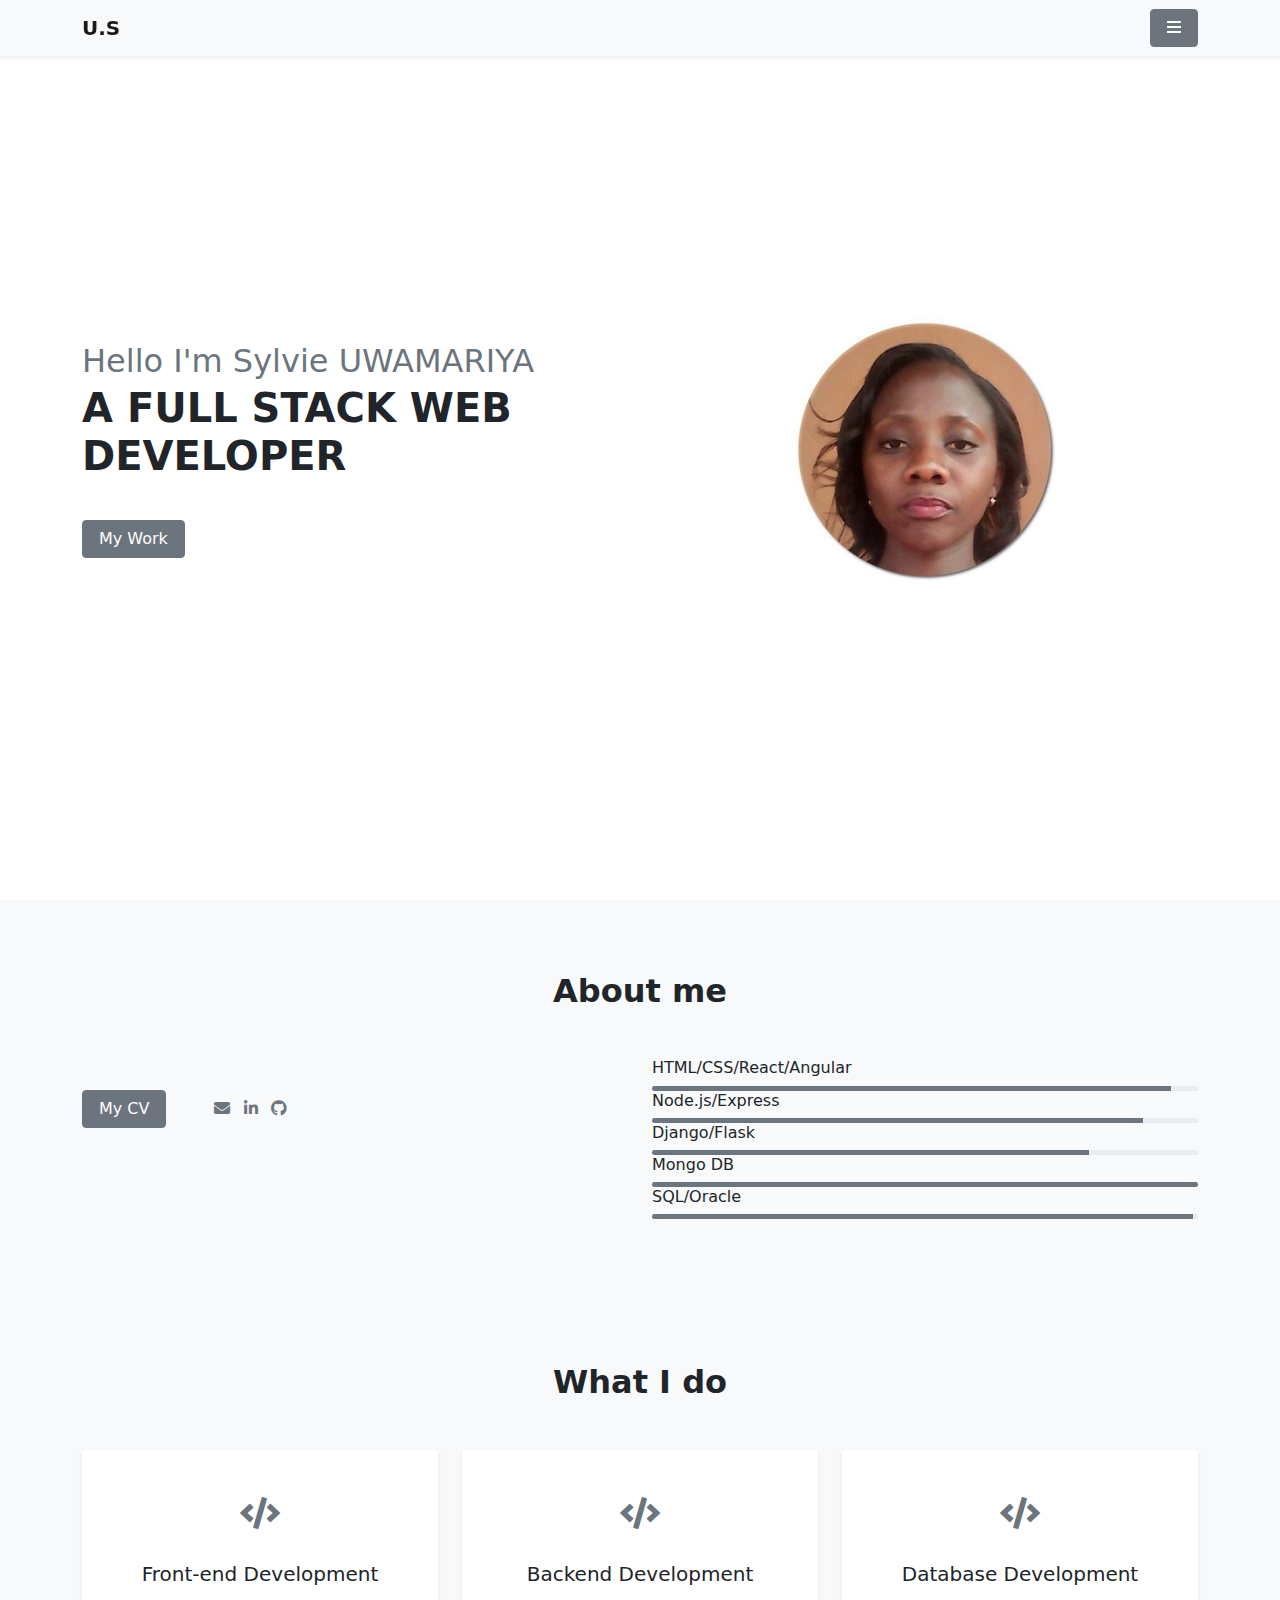
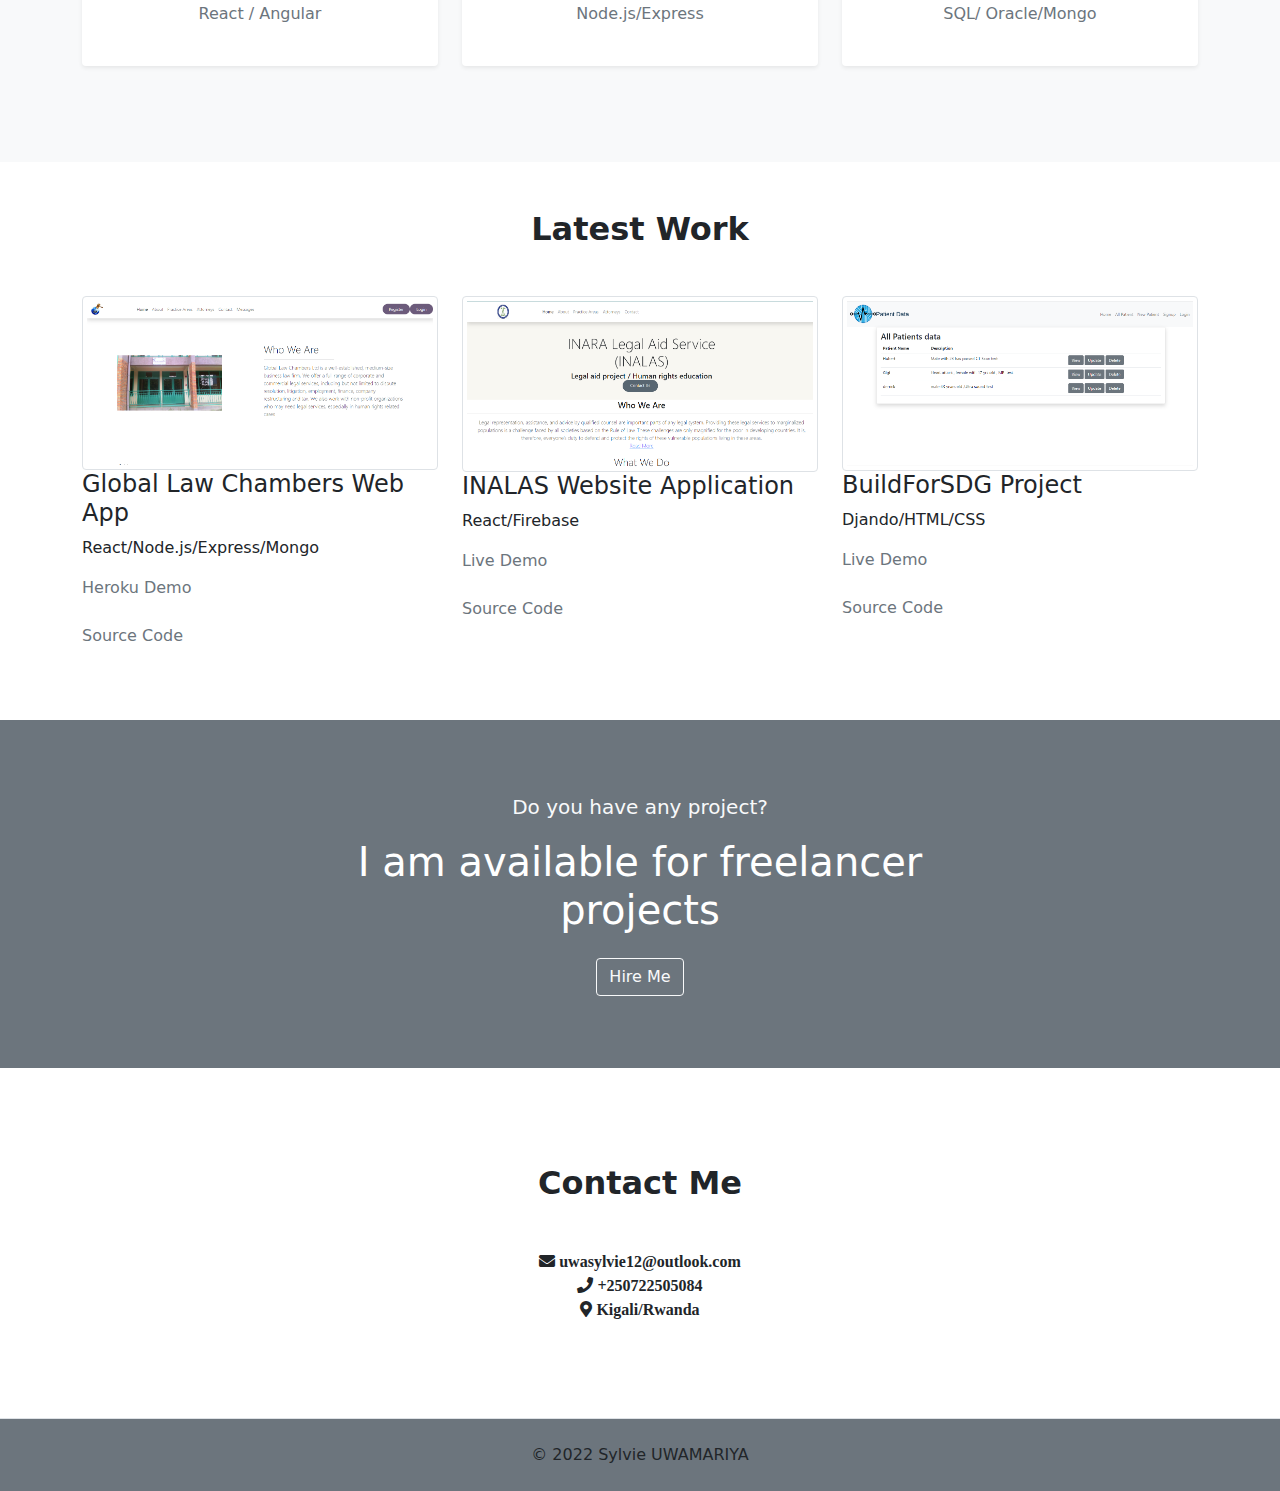
<file: index.html>
<!DOCTYPE html>
<html lang="en">
<head>
    <meta charset="UTF-8">
    <meta http-equiv="X-UA-Compatible" content="IE=edge">
    <meta name="viewport" content="width=device-width, initial-scale=1.0">
    <link rel="stylesheet" href="css/font-awesome.min.css">
    <link rel="stylesheet" href="css/bootstrap.min.css">
    <title>Sylvie UWAMARIYA </title>
</head>
<body>
   
    <nav class="navbar navbar-light fixed-top bg-light shadow-sm">
        <div class="container-lg">
          <a class="navbar-brand text fw-bold" href="#">U.S</a>
        
        <div class="dropdown">
            <button class="btn btn-secondary btn-teal px-3" type="button" id="dropdownMenuButton1" data-bs-toggle="dropdown" aria-expanded="false">
            <i class="fas fa-bars"></i>
            </button>
            <ul class="dropdown-menu dropdown-menu-end" aria-labelledby="dropdownMenuButton1">
              <li><a class="dropdown-item" href="#home">Home</a></li>
              <li><a class="dropdown-item" href="#about">About</a></li>
              <li><a class="dropdown-item" href="#services">Services</a></li>
              <li><a class="dropdown-item" href="#portfolio">Experience</a></li>
              <li><a class="dropdown-item" href="#contact">Contact</a></li>
              </ul>
          </div>
        </div>
      </nav>

      <section class="home " id="home ">
          <div class="container-lg">
              <div class="row min-vh-100 align-items-center align-content-center">
                  <div class="col-md-6 mt-5 mt-md-0">
                      <div class="home-img text-center">
                         <img src="images/sylvie.jpg" class="rounded-circle mw-100" alt="">
                      </div>

                  </div>
                  <div class="col-md-6 mt-5 mt-md-0 order-md-first">
                      <div class="home-text ">
                       <h2 class="text-muted mb-1">Hello I'm Sylvie UWAMARIYA</h1>
                       <h1 class="text text-uppercase fs-1 fw-bold"> a Full Stack Web Developer</h1>
                       
                       <p class="mt-4 text-muted"> </p>
                       <a href="#portfolio" class="btn btn-secondary  px-3 mt-3">My Work</a>
                      </div>

                  </div>

              </div>

          </div>

      </section>
      <!-- home section end -->

      <!-- about section -->
      <section id="about" class="about bg-light py-5">
          <div class="container-lg  py-4">
              <div class="row justify-content-center">
                  <div class="col-lg-8">
                      <div class="section-title text-center">
                          <h2 class="fw-bold mb-5">About me</h2>

                      </div>
                  </div>
              </div>
              <div class="row ">
                <div class="col-md-6">
                    <div class="about-text">
                       
                        </div>

                    <div class="row  text-center text-uppercase my-3">
                       
                         

                    </div>
                    <div class="row">
                        <div class="col-lg-12 d-flex align-items-center">
                            <a href="https://drive.google.com/file/d/1-nDU4oS4aRsrOtlhiXYRGA8WTxpllqzF/view" class="btn px-3 btn-secondary me-5"> My CV</a>
                            <div>
                                <a href="#" class="text-secondary me-2"><i class="fas fa-envelope"></i></a>
                                <a href="https://www.linkedin.com/in/sylvie-uwamariya/" class="text-secondary me-2"><i class="fab fa-linkedin-in"></i></a>
                                <a href="https://github.com/usylvie12" class="text-secondary me-2"><i class="fab fa-github"></i></a>
                            </div>
                        </div>
                        

                    </div>   </div>
                    <div class="col-md-6 mt-5 mt-md-0">
                        <div class="skill-item">
                            <h3 class="fs-6">HTML/CSS/React/Angular</h3>
                            <div class="progress" style="height: 5px;">
                                <div class="progress-bar bg-secondary" role="progressbar" style="width:95%;" aria-valuenow="3" aria-valuemin="0" aria-valuemax="100"></div>
                              </div>
                        </div>
                       
                        <div class="skill-item">
                        
                            <h3 class="fs-6">Node.js/Express</h3>
                            <div class="progress" style="height: 5px;">
                                <div class="progress-bar bg-secondary" role="progressbar" style="width: 90%;" aria-valuenow="3" aria-valuemin="0" aria-valuemax="100"></div>
                              </div>
                        </div>
                        <div class="skill-item">
                            <h3 class="fs-6">Django/Flask</h3>
                            <div class="progress" style="height: 5px;">
                                <div class="progress-bar bg-secondary" role="progressbar" style="width: 80%;" aria-valuenow="3" aria-valuemin="0" aria-valuemax="100"></div>
                              </div>
                        </div>
                        <div class="skill-item">
                            <h3 class="fs-6">Mongo DB</h3>
                            <div class="progress" style="height: 5px;">
                                <div class="progress-bar bg-secondary" role="progressbar" style="width: 100%;" aria-valuenow="3" aria-valuemin="0" aria-valuemax="100"></div>
                              </div>
                        </div>
                        
                        <div class="skill-item">
                            <h3 class="fs-6">SQL/Oracle</h3>
                            <div class="progress" style="height: 5px;">
                                <div class="progress-bar bg-secondary" role="progressbar" style="width: 99%;" aria-valuenow="3" aria-valuemin="0" aria-valuemax="100"></div>
                              </div>
                        </div>
                        

                        

                    </div>

             
                


          </div>

      </section>

      <!-- about section end -->
     <!-- services section -->
     <section class="services bg-light py-5" id="services">
         <div class="container-lg py-4"> 
            <div class="row justify-content-center">
                <div class="col-lg-8">
                    <div class="section-title text-center">
                        <h2 class="fw-bold mb-5">What I do</h2>

                    </div>
                </div>
            </div>  
            <div class="row text-center">
                <div class="col-md-6 col-lg-4 mb-4">
                    <div class="service-item shadow-sm p-4 rounded bg-white">
                        <div class="icon my-3 text-secondary fs-2">
                         <i class="fas fa-code"></i>
                        </div>
                        <h3 class="fs-5 py-2">Front-end Development</h3>
                        <p class="text-muted"> React / Angular</p>

                    </div>

                </div>
                <div class="col-md-6 col-lg-4 mb-4">
                    <div class="service-item shadow-sm p-4 rounded bg-white">
                        <div class="icon my-3 text-secondary fs-2">
                         <i class="fas fa-code"></i>
                        </div>
                        <h3 class="fs-5 py-2">Backend Development</h3>
                        <p class="text-muted"> Node.js/Express</p>

                    </div>

                </div>
                <div class="col-md-6 col-lg-4 mb-4">
                    <div class="service-item shadow-sm p-4 rounded bg-white">
                        <div class="icon my-3 text-secondary fs-2">
                         <i class="fas fa-code"></i>
                        </div>
                        <h3 class="fs-5 py-2">Database Development</h3>
                        <p class="text-muted">SQL/ Oracle/Mongo</p>

                    </div>

                </div> 

            </div> 
         </div>

     </section>


      
      <!-- services section end -->
      <!-- portifolio section start -->
      <section class="portfolio bg-white py-5" id="portfolio">
          <div class="container-lg">
            <div class="row justify-content-center">
                <div class="col-lg-8">
                    <div class="section-title text-center">
                        <h2 class="fw-bold mb-5">Latest Work</h2>

                    </div>
                </div>
            </div> 
            <div class="row">

                <div class="col-md-6 col-lg-4">
                    <div class="portfolio-item">
                      <img src="images/global.png" class="w-100 img-thumbnail" alt="">
                      <h4 class="text-capitalize">Global Law Chambers Web App </h4>
                      <p>React/Node.js/Express/Mongo</p>
                      <p class="mb-4"><a href="https://lawchamber.herokuapp.com/" class="text-secondary text-decoration-none">Heroku Demo</a></p>
                      <p class="mb-4"><a href="https://github.com/usylvie12/Global-Law-Chambers" class="text-secondary text-decoration-none">Source Code</a></p>
                    </div></div>

                    <div class="col-md-6 col-lg-4">
                        <div class="portfolio-item">
                          <img src="images/inalas.png" class="w-100 img-thumbnail" alt="">
                          
                          <h4 class="text-capitalize">INALAS Website Application </h4>
                          <p>React/Firebase</p>
                          <p class="mb-4"><a href="#" class="text-secondary text-decoration-none">Live Demo</a></p>
                          <p class="mb-4"><a href="https://github.com/usylvie12/INALAS" class="text-secondary text-decoration-none">Source Code</a></p>

                          <p></p>
                        </div>
    
                    

                </div>
                <div class="col-md-6 col-lg-4">
                    <div class="portfolio-item">
                      <img src="images/sdg.png" class="w-100 img-thumbnail" alt="">
                      <h4 class="text-capitalize">BuildForSDG project  </h4>
                      <P>Djando/HTML/CSS</P>
                      <p class="mb-4"><a href="https://patient-data.netlify.app/" class="text-secondary text-decoration-none">Live Demo</a></p>
                      <p class="mb-4"><a href="https://github.com/usylvie12/patient-test-and-medical-imaging" class="text-secondary text-decoration-none">Source Code</a></p>
                      
                    </div>

                </div>
               
               
                
                
                
               

            </div> 
          </div>
      </section>

      <!-- portifolio section end -->
      <section class="freelancer-available py-5 bg-secondary">
         <div class="container-lg py-4">
             <div class="row justify-content-center">
                 <div class="col-lg-8 text-center">
                     <p class="text-light fs-5">
                         Do you have any project?
                     </p>
                     <h2 class="fs-1 text-white mb-4">
                         I am available for freelancer projects
                     </h2>
                     <a href="#contact" class="btn btn-outline-light">Hire Me</a>
                 </div>
             </div>
         </div>
      </section>
      <section class="contact py-5" id="contact">
        <div class="container-lg py-5">
            <div class="row justify-content-center">
                <div class="section-title text-center">

                    <h2 class="fw-bold mb-5">Contact Me</h2>
                   <div class="contact-item">
                       <div class="icon">
                          <i class="fas fa-envelope">   uwasylvie12@outlook.com</i> <br>
                          <i class="fas fa-phone">   +250722505084</i> <br>

                          <i class="fas fa-map-marker-alt">  Kigali/Rwanda</i>
                       </div>
                      

                   </div>
                </div>

            </div>

        </div>
      </section  >
      <footer class="footer border-top py-4 bg-secondary">
       <div class="container-lg">
           <div class="row">
               <div class="col-lg-12">
                 <p class="m-0 text-center"> &copy; 2022 Sylvie UWAMARIYA</p>
               </div>

           </div>
       </div>
      </footer>
      


 <script src="js/bootstrap.bundle.min.js"></script>   
</body>
</html>
</file>
